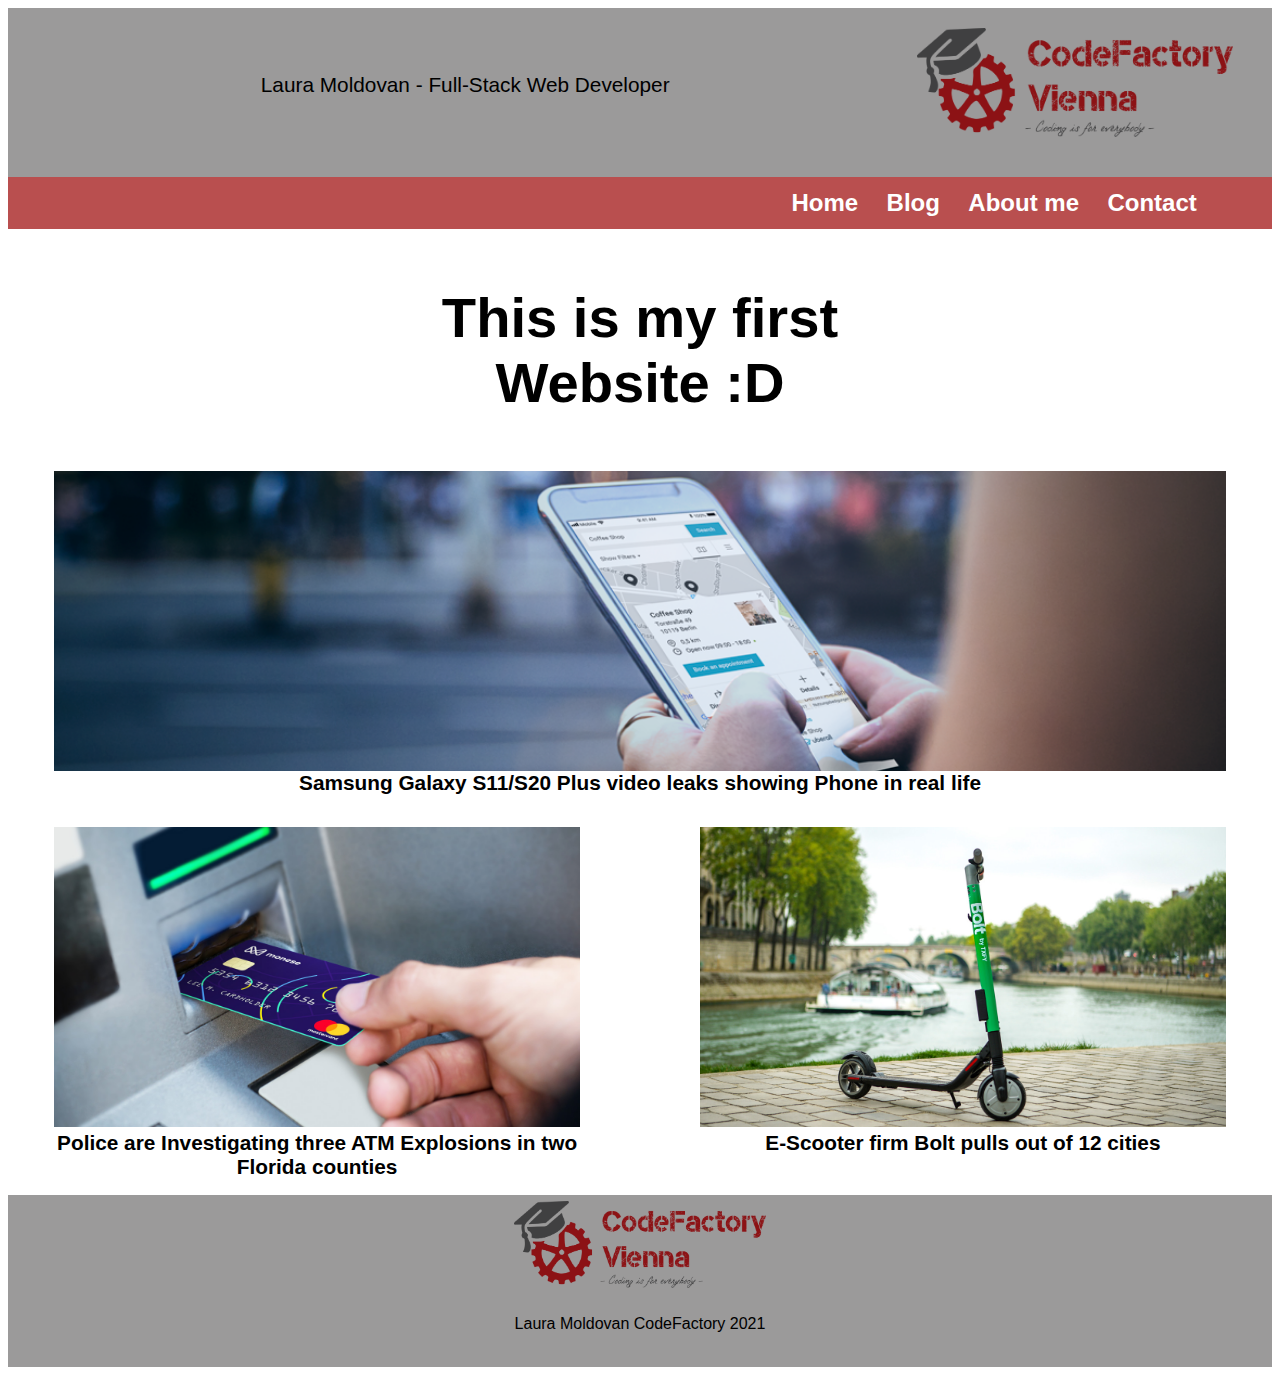
<file: index.html>
<!DOCTYPE html>
<html lang="en">

<head>
    <meta charset="utf-8" />
    <meta name="viewport" content="width=device-width, initial-scale=1" />
    <title>My first Webseite</title>
    <link rel='stylesheet' type='text/css' href='styles.css'>
</head>

<body>
    <header>
        <div id="name">
            <p>Laura Moldovan - Full-Stack Web Developer</p>
            <br />
        </div>
        <div id="logo1">
            <img src="img/logo.png" alt="CodeFactory" width="100%" ; />
        </div>
        <nav id="menu">
            <dl>
                <li><a href="index.html">Home</a></li>
                <li><a href="blog.html">Blog</a></li>
                <li><a href="about.html">About me</a></li>
                <li><a href="contact.html">Contact</a></li>
            </dl>
        </nav>
    </header>
    <main>
        <div class=container>
            <div id="first">
                <h3>This is my first Website :D</h3>
            </div>
            <figure>
                <img class=samsung src="img/Phone.png" alt="Phone" ; />
                <figcaption>
                    Samsung Galaxy S11/S20 Plus video leaks showing Phone in real life
                </figcaption>
            </figure>
            <div class=row>
                <figure class=column1>
                    <img class=art1 src="img/Debit_card_ATM.jpg" alt="Debit Card" ; />
                    <figcaption>
                        Police are Investigating three ATM Explosions in two Florida counties
                    </figcaption>
                </figure>
                <figure class=column2>
                    <img class=art1 src="img/Taxify-Scooters.jpg" alt="Taxyfy" ; />
                    <figcaption>
                        E-Scooter firm Bolt pulls out of 12 cities
                    </figcaption>
                </figure>
            </div>
        </div>
        <footer id="foot">
            <div id="logo2">
                <img src="img/logo.png" alt="CodeFactory" width="100%" ; />
            </div>
            <p>Laura Moldovan CodeFactory 2021</p>
            <br />
        </footer>
    </main>
</body>

</html>
</file>
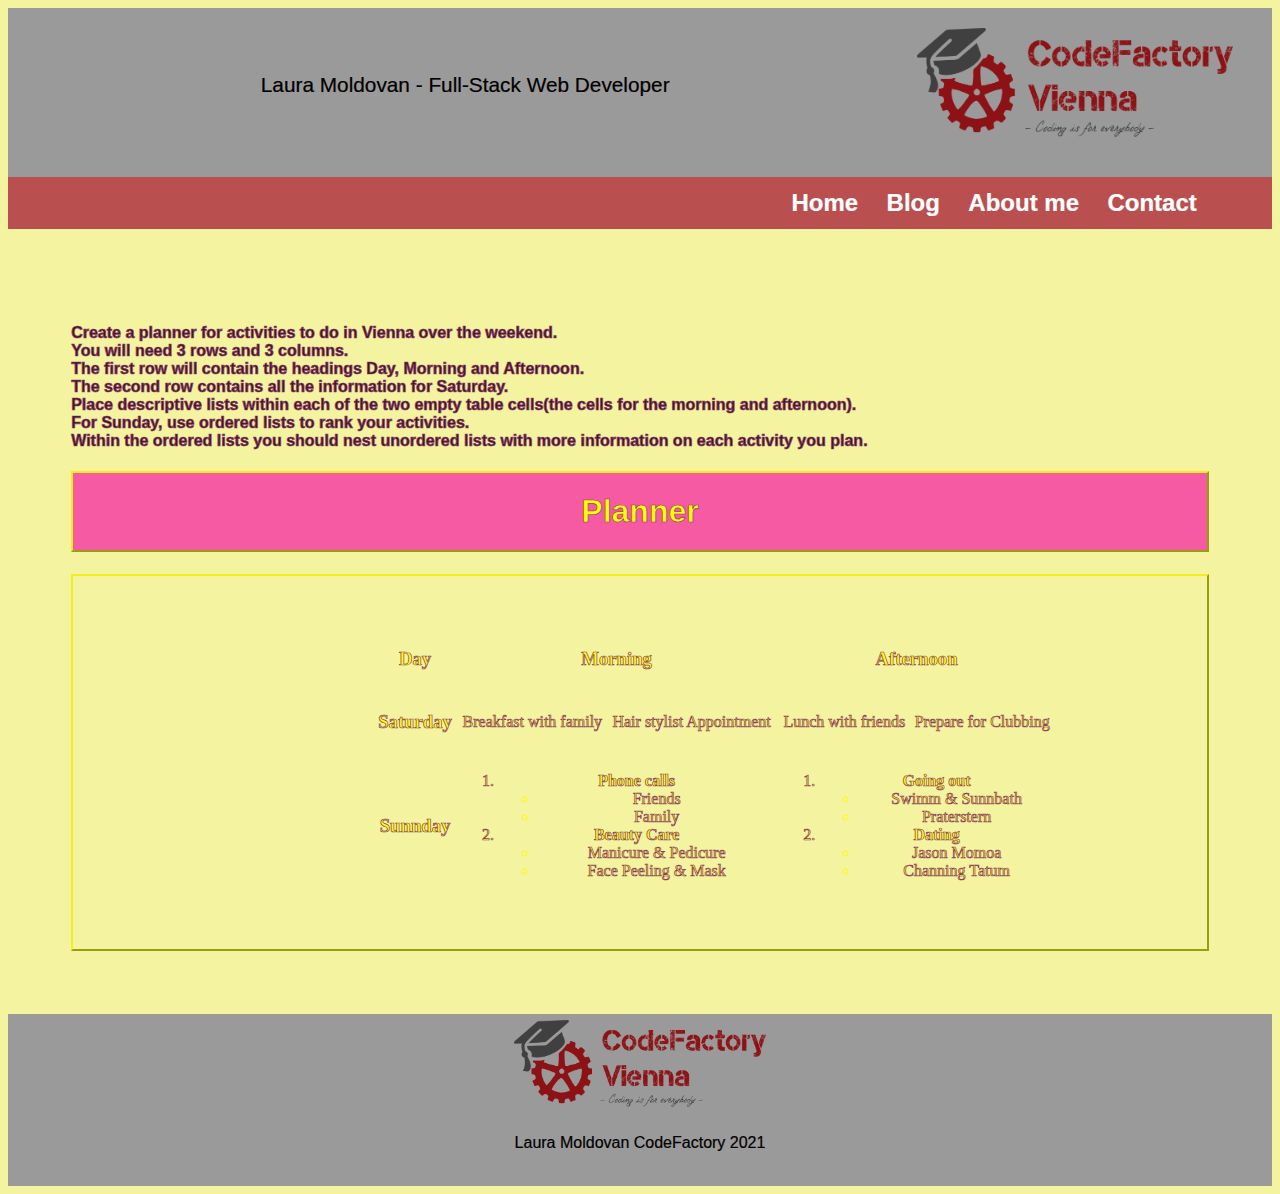
<file: about.html>
<!DOCTYPE html>
<html lang="en">

<head>
    <meta charset="utf-8">
    <title> Advanced Exercise | Nested Elements </title>
    <span style=-webkit-text-stroke:0.2px yellow>
        <link rel='stylesheet' type='text/css' href='styles.css'>
</head>
<style>

</style>

<body id="bodynest">
    <header>
        <div id="name">
            <p>Laura Moldovan - Full-Stack Web Developer</p>
            <br />
        </div>
        <div id="logo1">
            <img src="img/logo.png" alt="CodeFactory" width="100%">
        </div>
        <nav id="menu">
            <dl>
                <li><a href="index.html">Home</a></li>
                <li><a href="blog.html">Blog</a></li>
                <li><a href="about.html">About me</a></li>
                <li><a href="contact.html">Contact</a></li>
            </dl>
        </nav>
    </header>
    <main id="mainnest">
        <span style=color:#410f28>
            <p><b>Create a planner for activities to do in Vienna over the weekend.<br />You will need 3 rows and 3
                    columns.<br />The first row will contain the headings Day, Morning and Afternoon.<br />The second
                    row
                    contains all the information for Saturday.<br />Place descriptive lists within each of the two empty
                    table cells(the cells for the morning and afternoon).<br />For Sunday, use ordered lists to rank
                    your
                    activities.<br />Within the ordered lists you should nest unordered lists with more information on
                    each
                    activity you plan.</p></b>
        </span>
        <h1>
            <div id="div1">Planner</div>
        </h1>
        <table id="tablenest">
            <tr>
                <th>
                    <h3>Day</h3>
                </th>
                <th>
                    <h3>Morning</h3>
                </th>
                <th>
                    <h3>Afternoon</h3>
                </th>
            </tr>
            <tr>
                <th>
                    <h3>Saturday</h3>
                </th>
                <td>
                    <dl>
                        <li>Breakfast with family</li>
                        <li>Hair stylist Appointment</li>
                    </dl>
                </td>
                <td>
                    <dl>
                        <li>Lunch with friends</li>
                        <li>Prepare for Clubbing</li>
                    </dl>
                </td>
            </tr>
            <tr>
                <th>
                    <h3>Sunnday</h3>
                </th>
                <td>
                    <ol>
                        <li><b>Phone calls</b>
                            <ul>
                                <li>Friends</li>
                                <li>Family</li>
                            </ul>
                        </li>
                        <li><b>Beauty Care</b>
                            <ul>
                                <li>Manicure & Pedicure</li>
                                <li>Face Peeling & Mask</li>
                            </ul>
                        </li>
                    </ol>
                </td>
                <td>
                    <ol>
                        <li><b>Going out</b>
                            <ul>
                                <li>Swimm & Sunnbath</li>
                                <li>Praterstern</li>
                            </ul>
                        </li>
                        <li><b>Dating</b>
                            <ul>
                                <li>Jason Momoa</li>
                                <li>Channing Tatum</li>
                            </ul>
                        </li>
                    </ol>
                </td>
            </tr>
        </table>
    </main>
    
    <footer id="foot">
        <div id="logo2">
            <img src="img/logo.png" alt="CodeFactory" width="100%">
        </div>
        <p>Laura Moldovan CodeFactory 2021</p>
        <br />
    </footer>
</body>

</html>
</file>
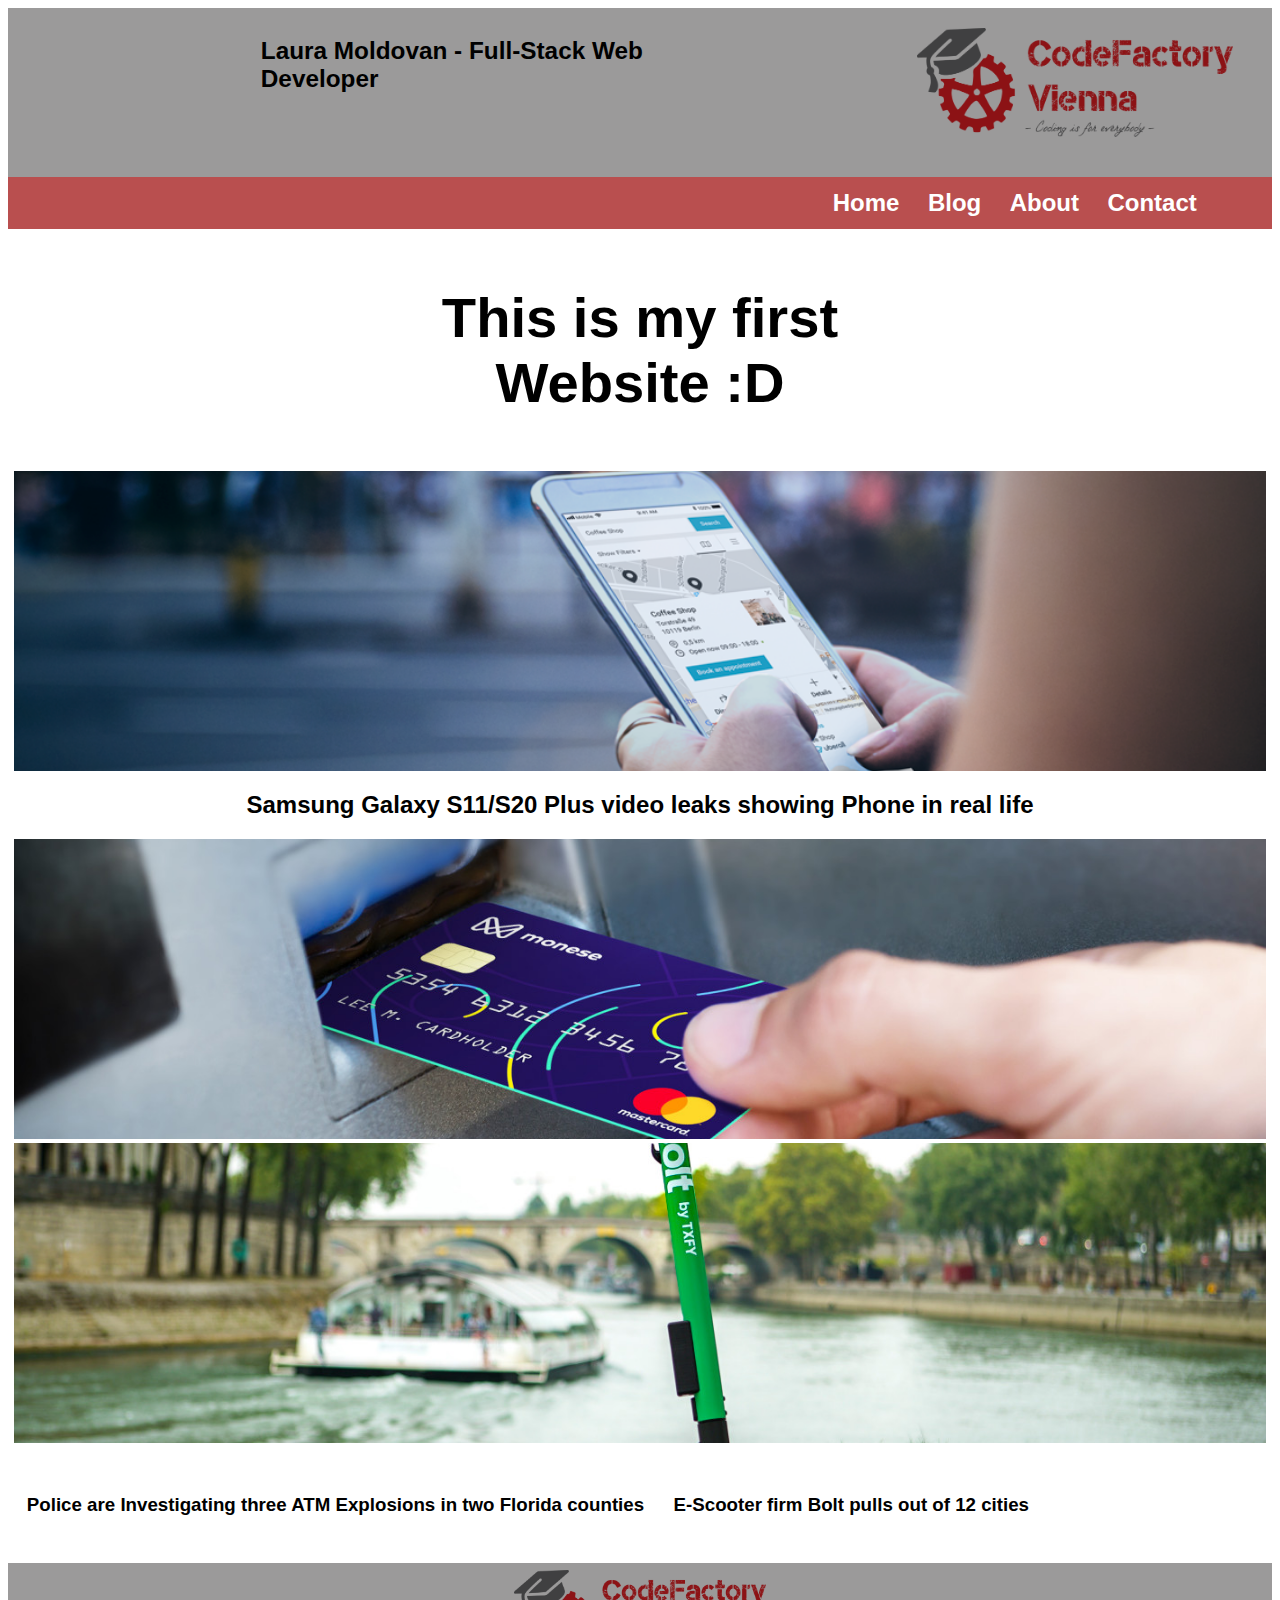
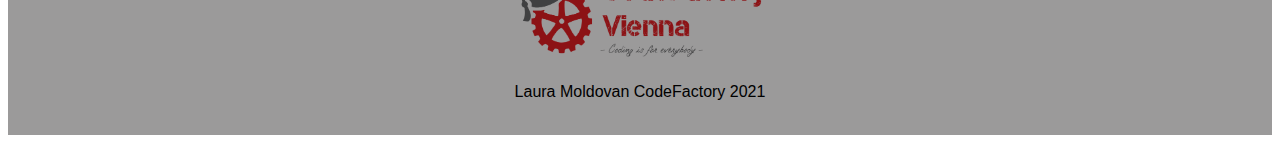
<file: try.html>
<!DOCTYPE html>
<html lang="en">

<head>
    <meta charset="utf-8" />
    <meta name="viewport" content="width=device-width, initial-scale=1" />
    <title>My first Webseite</title>
    <link rel='stylesheet' type='text/css' href='styles.css'>
</head>

<body>
    <header>
        <div id="name">
            <h3>Laura Moldovan - Full-Stack Web Developer</h3>
            <br />
        </div>
        <div id="logo1">
            <img src="img/logo.png" alt="CodeFactory" width="100%">
        </div>
        <nav id="menu">
            <dl>
                <li><a href="index.html">Home</a></li>
                <li><a href="blog.html">Blog</a></li>
                <li><a href="about.html">About</a></li>
                <li><a href="contact.html">Contact</a></li>
            </dl>
        </nav>
    </header>
    <main>
        <div class=container>
            <div id="first">
                <h3>This is my first Website :D</h3>
            </div>
            <img class=samsung src="img/Phone.png" alt="Phone">
                <h2>
                   <center>Samsung Galaxy S11/S20 Plus video leaks showing Phone in real life</center>
                </h2>
                <img class=art1 src="img/Debit_card_ATM.jpg" alt="Debitcard">
                <img class=art2 src="img/Taxify-Scooters.jpg" alt="Taxi">
            <dl>
                <li>
            <h3>
                Police are Investigating three ATM Explosions in two Florida
                counties
            </h3>
            </li>
            <li>
            <h3>
                E-Scooter firm Bolt pulls out of 12 cities
            </h3>
            </li>
        </div>
        <footer id="foot">
            <div id="logo2">
            <img src="img/logo.png" alt="CodeFactory" width="100%">
        </div>
            <p>Laura Moldovan CodeFactory 2021</p>
            <br/>
        </footer>
    </main>
</body>

</html>

<!--<!DOCTYPE html>
<html lang="en">

<head>
    <meta charset="utf-8" />
    <meta name="viewport" content="width=device-width, initial-scale=1" />
    <title>My first Webseite</title>
</head>

<style>
    body {
        font-family: Arial, Helvetica, sans-serif;
    }

    #name {
        display: inline-block;
        margin: auto;
        width: 40%;
        position: relative;
        right: -20%;
    }

    #logo {
        display: inline-block;
        padding: 20px;
        width: 25%;
        position: relative;
        right: -30%;
    }

    #menu {
        text-align: right;
        background-color: rgb(185, 79, 79);
        padding: 0% 5% 0% 0%;
    }

    #first {
        text-align: center;
        font-size: 3em;
        padding: 0% 30% 0% 30%;
    }

    .samsung {
        display: block;
        height: 400px;
        width: 100%;
        margin: 0%;
        object-fit: cover;
        position: relative;
    }

    .art1 {
        width: 49%;
        height: 400px;
        margin: 0px;
        padding: 0px;
        object-fit: cover;
        float:left;
        position: relative;
    }

    .art2 {
        width: 49%;
        height: 400px;
        margin: 0px;
        padding: 0px;
        object-fit: cover;
        float: right;
        position: reltive;
    }

    a {
        font-style: bold;
        color: white;
        text-decoration: none;
        font-size: 1.5em;
    }

    dl li {
        display: inline-block;
        padding: 1%;
    }

    #foot {
        width: 100%;
        background-color: rgb(155, 154, 154);
        text-align: center;
        height: 160px;
        margin: auto;
        position: relative;
    }
    .container {
        padding: 0% 5% 0% 5%;
        position: relative;
    }
</style>

<body>
    <header style="background-color: rgb(155, 154, 154)">
        <div id="name">
            <h3>Laura Moldovan - Full-Stack Web Developer</h3>
            <br />
        </div>
        <div id="logo">
            <img src="img/logo.png" alt="CodeFactory" width="100%">
        </div>
        <nav id="menu">
            <dl>
                <li><a href="index.html">Home</a></li>
                <li><a href="blog.html">Blog</a></li>
                <li><a href="about.html">About</a></li>
                <li><a href="contact.html">Contact</a></li>
            </dl>
        </nav>
    </header>
    <main>
        <div class=container>
            <div id="first">
                <h3>This is my first Website :D</h3>
            </div>
            <img class=samsung src="img/Phone.png" alt="Phone">
            <center>
                <h3 class=samsung>
                    Samsung Galaxy S11/S20 Plus video leaks showing Phone in real life
                </h3>
            </center>
            <figure><img class=art1 src="img/Debit_card_ATM.jpg" alt="Debitcard"></figure>
            <figure><img class=art2 src="img/Taxify-Scooters.jpg" alt="Taxi"></figure>
            <h3 class=art1>
                Police are Investigating three ATM Explosions in two Florida
                counties
            </h3>
            <h3 class=art2>
                E-Scooter firm Bolt pulls out of 12 cities
            </h3>
        </div>
        <footer id="foot">
            <img src="img/logo.png" alt="CodeFactory" width="20%" margin="auto">
            <p>Laura Moldovan CodeFactory 2021</p>
        </footer>
    </main>
</body>

</html>-->

<!--
    <!DOCTYPE html>
<html lang="en">

<head>
    <meta charset="utf-8" />
    <meta name="viewport" content="width=device-width, initial-scale=1" />
    <title>My first Webseite</title>
</head>
<style>
    body {
        font-family: Arial, Helvetica, sans-serif;
    }

    .name {
        display: inline-block;
        margin: auto;
        width: 40%;
        position: relative;
        right: -20%;
    }

    .logo {
        display: inline-block;
        padding: 20px;
        width: 25%;
        position: relative;
        right: -30%;
    }

    .menu {
        text-align: right;
        background-color: rgb(185, 79, 79);
        padding: 0% 5% 0% 0%;
    }

    .first {
        text-align: center;
        font-size: 3em;
        padding: 0% 20% 0% 20%;
    }

    .samsung {
        box-sizing: border-box;
        height: 44%;
    }

    .art {
        text-align: center;
        display: inline-block;
        width: 44%;
        position:relative;
    }

    footer {
        background-color: rgb(155, 154, 154);
        text-align: center;
        padding: 1%;
    }

    a {
        font-style: bold;
        color: white;
        font-family: Arial, Helvetica, sans-serif;
        text-decoration: none;
        font-size: 1.5em;
    }

    main {
        margin: auto;
        padding: 0% 5% 0% 5%;
    }

    dl li {
        display: inline-block;
        padding: 1%;
    }

    table {
        column-gap: 1em;
        border-width: 90%;
        column-rule: 1em;
        column-width: 44%;
    }
</style>

<body>
    <header style="background-color: rgb(155, 154, 154)">
        <div class="name">
            <h3>Laura Moldovan - Full-Stack Web Developer</h3>
            <br />
        </div>
        <div class="logo">
            <img src="img/logo.png" alt="CodeFactory" width="100%" />
        </div>
        <nav class="menu">
            <dl>
                <li><a href="index.html">Home</a></li>
                <li><a href="blog.html">Blog</a></li>
                <li><a href="about.html">About</a></li>
                <li><a href="contact">Contact</a></li>
            </dl>
        </nav>
    </header>
    <main>
        <div class="first">
            <h3>This is my first Website :D</h3>
        </div>
        <div class="samsung">
            <figure>
                <img src="img/Phone.png" alt="Phone"/>
                <figcaption>
                    <center>
                        <h3>
                            Samsung Galaxy S11/S20 Plus video leaks showing Phone in real life
                        </h3>
                    </center>
                </figcaption>
            </figure>
        </div>
        <div class="art">
            <figure style="float:left width:44%";>
                <img class="image" src="img/Debit_card_ATM.jpg" alt="Debit Card"/>
                <figcaption>
                    <h3>
                        <center>
                            Police are Investigating three ATM Explosions in two Florida counties
                        </center>
                    </h3>
                </figcaption>
            </figure>
        </div>
        <div class="art">
            <figure style=float:right>
                <img class="image" src="img/Taxify-Scooters.jpg" alt="Taxyfy"; />
                <figcaption>
                    <h3>
                        <center>E-Scooter firm Bolt pulls out of 12 cities</center>
                    </h3>
                </figcaption>
            </figure>
        </div>
        <div class=samsung>
            <img src="img/Phone.png" alt="Phone" object-fit="cover">
        </div>
        <center>
            <h3>
                Samsung Galaxy S11/S20 Plus video leaks showing Phone in real life
            </h3>
        </center>
        <div class=art>
            <img class=image src="img/Debit_card_ATM.jpg" alt="Debit Card" object-fit="cover">
            <h3>
                Police are Investigating three ATM Explosions in two Florida counties
            </h3>
        </div>
        
        <div class=art>
            <img class=image src="img/Taxify-Scooters.jpg" alt="Taxyfy" object-fit="cover" ;>
            <h3>
                E-Scooter firm Bolt pulls out of 12 cities
            </h3>
        </div>
        <div class=samsung>
            <img src="img/Phone.png" alt="Phone" object-fit="cover">
        </div>
        <center>
            <h3>
                Samsung Galaxy S11/S20 Plus video leaks showing Phone in real life
            </h3>
        </center>
        <table>
            <tr>
                <td>
                    <img src="img/Debit_card_ATM.jpg" alt="Debit Card" object-fit="cover">
                </td><br/>
                <td>
                    <img src="img/Taxify-Scooters.jpg" alt="Taxyfy" object-fit="cover" ;>
                </td>
            </tr>
            <tr>
                <td>
                    <h3>
                        Police are Investigating three ATM Explosions in two Florida counties
                    </h3>
                </td><br/>
                <td>
                    <h3>
                        E-Scooter firm Bolt pulls out of 12 cities
                    </h3>
                </td>
            </tr>
        </table>
        <table>
            <tr height="35%">
                <td>
                    <img src="img/Phone.png" alt="Phone" object-fit="cover">
                </td>
            </tr>
            <tr>
                <td>
                    <h3>
                        Samsung Galaxy S11/S20 Plus video leaks showing Phone in real life
                    </h3>
                </td>
            </tr>
        </table>
        <table>
            <tr height="35%" width="44%">
                <td style="float:left">
                    <img src="img/Debit_card_ATM.jpg" alt="Debit Card" >
                </td>
                <br/>
                <td style="float:right">
                    <img src="img/Taxify-Scooters.jpg" alt="Taxyfy";>
                </td>
            </tr>
            <tr>
                <td style="float:left">
                    <h3>
                        Police are Investigating three ATM Explosions in two Florida counties
                    </h3>
                </td><br/>
                <td style="float:right">
                    <h3>
                        E-Scooter firm Bolt pulls out of 12 cities
                    </h3>
                </td>
            </tr>
        </table>
    </main>
    <footer>
        <img src="img/logo.png" alt="CodeFactory" width="20%" />
        <p>Laura Moldovan CodeFactory 2021</p>
    </footer>
</body>

</html>
-->
<!--
<!DOCTYPE html>
<html lang='en'>

<head>
    <meta charset='utf-8'>
    <meta name="viewport" content="width=device-width, initial-scale=1">
    <title>
        My first Webseite
    </title>
</head>

<style>

    body {
        font-family: Arial, Helvetica, sans-serif;
    }
    
    .name {
        display: inline-block;
        margin: auto;
        width: 40%;
        position: relative;
        right: -20%;
    }
    
    .logo {
        display: inline-block;
        padding: 20px;
        width: 25%;
        position: relative;
        right: -30%;
    }
    
    .menu {
        text-align: right;
        background-color: rgb(185, 79, 79);
        padding: 0% 5% 0% 0%;
    }
    
    .first {
        text-align: center;
        font-size: 3em;
        padding: 0% 20% 0% 20%;
    }
    
    .samsung {
        height: 30%;
        width: 100%;
        margin: 0px;
    
    }
    
    .art {
        display: inline-block;
        width: 44%;
        height: 35%;
        margin: 0px;
        position:relative;
    }
    
    footer {
        background-color: rgb(155, 154, 154);
        text-align: center;
        padding: 1%;
    }
    
    a {
        font-style: bold;
        color: white;
        text-decoration: none;
        font-size: 1.5em;
    }
    
    main {
        margin: auto;
        padding: 0% 5% 0% 5%;
    }
    
    dl li {
        display: inline-block;
        padding: 1%;
    }
    
    .fig {
        max-width: 100%;
        max-height: 100%;
        display: block;
        object-fit: cover;
        margin: 0px;
    }
        
        table {
            column-gap: 1em;
            border-width: 90%;
            column-rule: 1em;
            column-width: 44%;
        }
    </style>
    

<body>
    <header style="background-color:rgb(155, 154, 154)">
        <div class=name>
            <h3>
                Laura Moldovan - Full-Stack Web Developer
            </h3><br />
        </div>
        <div class=logo>
            <img src="img/logo.png" alt="CodeFactory" width="100%">
        </div>
        <nav class=menu>
            <dl>
                <li><a href="index.html">Home</a></li>
                <li><a href="blog.html">Blog</a></li>
                <li><a href="about.html">About</a></li>
                <li><a href="contact">Contact</a></li>
            </dl>
        </nav>
    </header>
    <main>
        <div class="first">
            <h3>This is my first Website :D</h3>
        </div>
        <div class="samsung">
            <figure>
                <img src="img/Phone.png" alt="Phone" />
                <figcaption>
                    <center>
                        <h3>
                            Samsung Galaxy S11/S20 Plus video leaks showing Phone in real life
                        </h3>
                    </center>
                </figcaption>
            </figure>
        </div>
        <div style=position: relative; <div class="art">
            <figure class=fig float=left>
                <img src="img/Debit_card_ATM.jpg" alt="Debit Card" ; />
                <figcaption>
                    <h3>
                        <center>
                            Police are Investigating three ATM Explosions in two Florida counties
                        </center>
                    </h3>
                </figcaption>
            </figure>
        </div>
        <div class="art">
            <figure class=fig float=right>
                <img src="img/Taxify-Scooters.jpg" alt="Taxyfy" ; />
                <figcaption>
                    <h3>
                        <center>E-Scooter firm Bolt pulls out of 12 cities</center>
                    </h3>
                </figcaption>
            </figure>
        </div>
        </div>
    </main>
    <footer>
        <img src="img/logo.png" alt="CodeFactory" width="20%">
        <p>Laura Moldovan CodeFactory 2021</p>
    </footer>
</body>

</html> -->


<!--
<!DOCTYPE html>
<html lang="en">

<head>
    <meta charset="utf-8" />
    <meta name="viewport" content="width=device-width, initial-scale=1" />
    <title>My first Webseite</title>
</head>

<style>
    body {
        font-family: Arial, Helvetica, sans-serif;
    }

    #name {
        display: inline-block;
        margin: auto;
        width: 40%;
        position: relative;
        right: -20%;
    }

    #logo {
        display: inline-block;
        padding: 20px;
        width: 25%;
        position: relative;
        right: -30%;
    }

    #menu {
        text-align: right;
        background-color: rgb(185, 79, 79);
        padding: 0% 5% 0% 0%;
    }

    #first {
        text-align: center;
        font-size: 3em;
        padding: 0% 20% 0% 20%;
    }

    #samsung {
        display: block;
        height: 40%;
        width: 100%;
        margin: 0%;
        object-fit: contain;
    }

    .art1 {
        width: 49%;
        height: 40%;
        margin: 0px;
        float: left;
        float: top;
        object-fit: contain;
    }

    .art2 {
        width: 49%;
        height: 40%;
        margin: 0px;
        position: relative;
        float: right;
        float: top;
        object-fit: contain;
    }

    footer {
        width: 100%;
        height: 20%;
        background-color: rgb(155, 154, 154);
        text-align: center;
        margin: auto;
    }

    a {
        font-style: bold;
        color: white;
        text-decoration: none;
        font-size: 1.5em;
    }

    main {
        margin: auto;
        padding: 0% 5% 0% 5%;
    }

    dl li {
        display: inline-block;
        padding: 1%;
    }

    .col {
        width: 100%;
        height: 40%;
        margin: auto;
        position: relative;
    }
</style>

<body>
    <header style="background-color: rgb(155, 154, 154)">
        <div id="name">
            <h3>Laura Moldovan - Full-Stack Web Developer</h3>
            <br />
        </div>
        <div id="logo">
            <img src="img/logo.png" alt="CodeFactory" width="100%">
        </div>
        <nav id="menu">
            <dl>
                <li><a href="index.html">Home</a></li>
                <li><a href="blog.html">Blog</a></li>
                <li><a href="about.html">About</a></li>
                <li><a href="contact.html">Contact</a></li>
            </dl>
        </nav>
    </header>
    <main>
        <div id="first">
            <h3>This is my first Website :D</h3>
        </div>
        <div class=col>
        <img id="samsung" src="img/Phone.png" alt="Phone">
        <center>
            <h3>
                Samsung Galaxy S11/S20 Plus video leaks showing Phone in real life
            </h3>
        </center>
        </div>
        <div class=col>
        <img class=art1 src="img/Debit_card_ATM.jpg" alt="Debitcard">
        <img class=art2 src="img/Taxify-Scooters.jpg" alt="Taxi">
        </div>
        <div class=col>
            <h3 class=art1>
                Police are Investigating three ATM Explosions in two Florida
                counties
            </h3>
            <h3 class=art2>
                E-Scooter firm Bolt pulls out of 12 cities
            </h3>
        </div>
    </main>
    <br />
    <footer>
        <img src="img/logo.png" alt="CodeFactory" width="20%" margin="auto">
        <p>Laura Moldovan CodeFactory 2021</p>
    </footer>
</body>

</html>-->
</file>
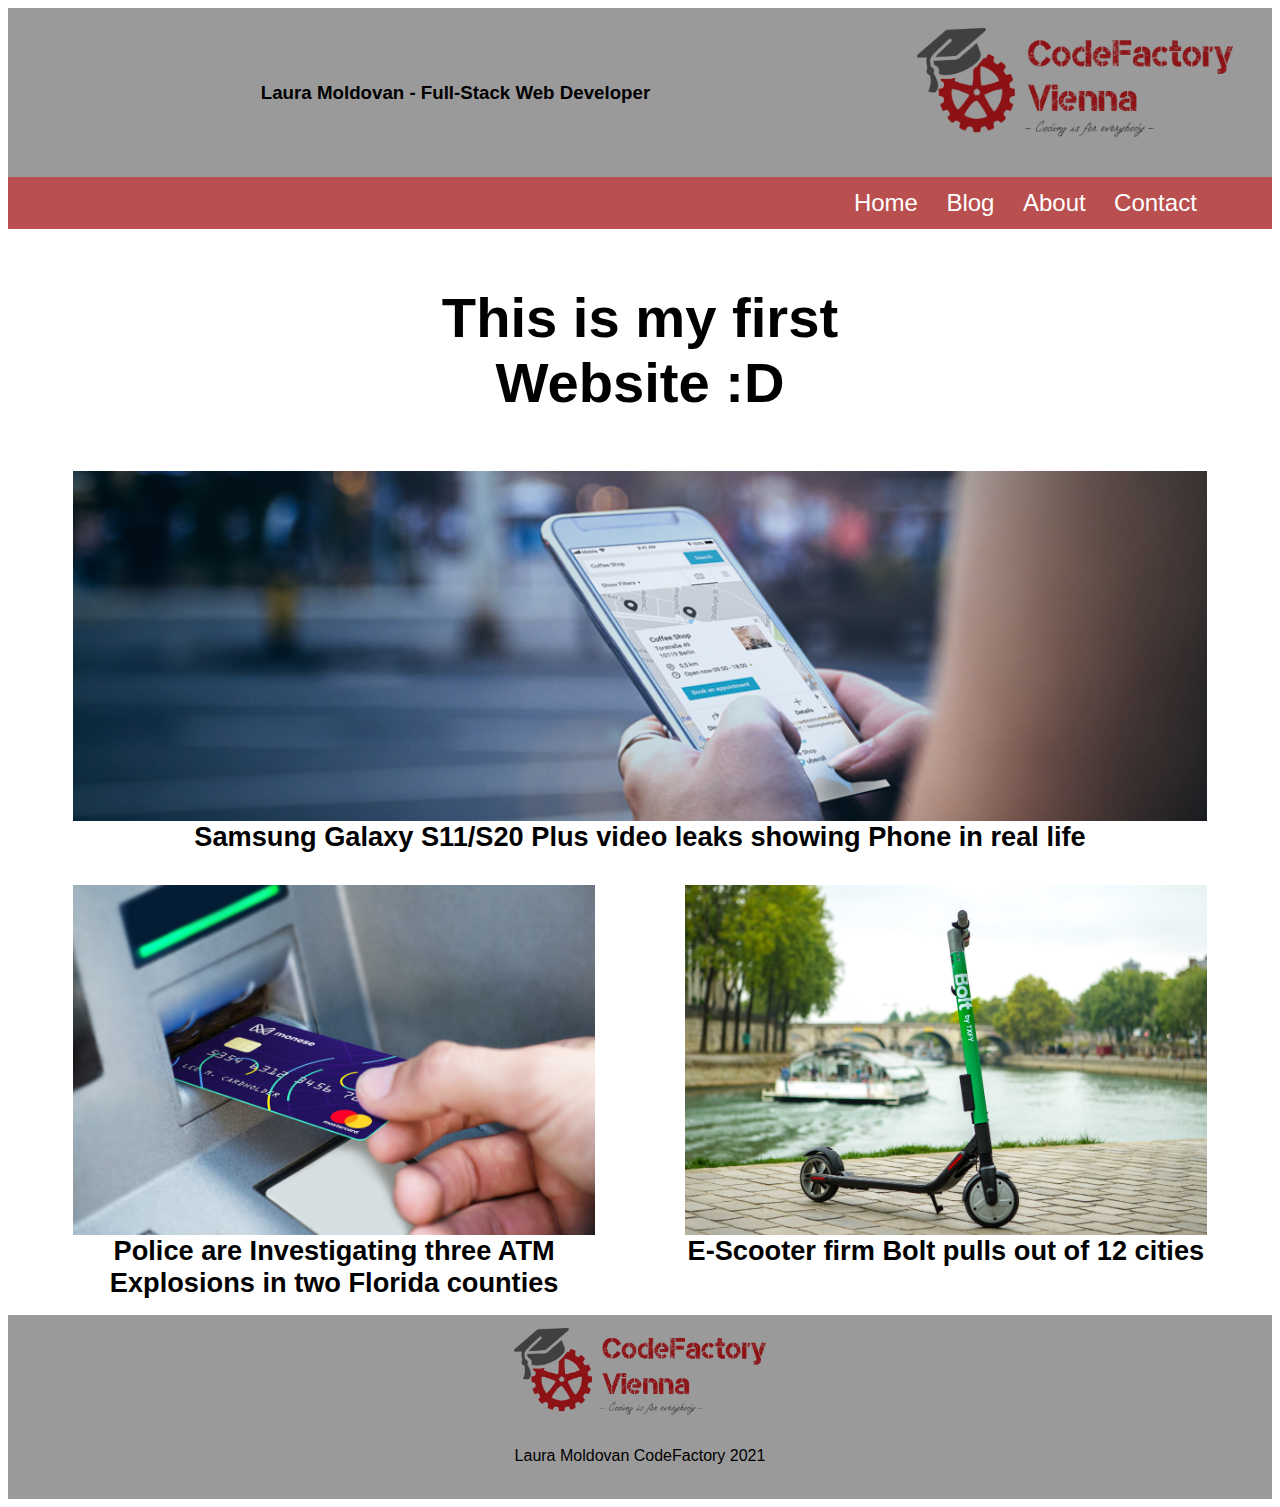
<file: try2.html>
<!DOCTYPE html>
<html lang="en">

<head>
    <meta charset="utf-8" />
    <meta name="viewport" content="width=device-width, initial-scale=1" />
    <title>My first Webseite</title>
    <link rel='stylesheet' type='text/css' href='styles2.css'>
</head>

<body>
    <header>
        <div id="name">
            <h3>Laura Moldovan - Full-Stack Web Developer</h3>
            <br />
        </div>
        <div id="logo1">
            <img src="img/logo.png" alt="CodeFactory" width="100%">
        </div>
        <nav id="menu">
            <dl>
                <li><a href="index.html">Home</a></li>
                <li><a href="blog.html">Blog</a></li>
                <li><a href="about.html">About</a></li>
                <li><a href="contact.html">Contact</a></li>
            </dl>
        </nav>
    </header>
    <main>
        <div class=container>
            <div id="first">
                <h3>This is my first Website :D</h3>
            </div>
            <figure>
                <img class=samsung src="img/Phone.png" alt="Phone" ; />
                <figcaption>
                    Samsung Galaxy S11/S20 Plus video leaks showing Phone in real life
                </figcaption>
            </figure>
            <div class=row>
                <figure class=column1>
                    <img class=art1 src="img/Debit_card_ATM.jpg" alt="Debit Card" ; />
                    <figcaption>
                        Police are Investigating three ATM Explosions in two Florida counties
                    </figcaption>
                </figure>
                <figure class=column2>
                    <img class=art1 src="img/Taxify-Scooters.jpg" alt="Taxyfy" ; />
                    <figcaption>
                        E-Scooter firm Bolt pulls out of 12 cities
                    </figcaption>
                </figure>
            </div>
        </div>
        <!--
            <div class=row>
                <div class=column1>
                    <img class=art1 src="img/Debit_card_ATM.jpg" alt="Debitcard">
                    <h3>
                        Police are Investigating three ATM Explosions in two Florida counties
                    </h3>
                </div>
                <div class=column2>
                    <img class=art2 src="img/Taxify-Scooters.jpg" alt="Taxi">
                    <h3>
                        E-Scooter firm Bolt pulls out of 12 cities
                    </h3>
                </div>
            </div>
        </div>
    -->
        <!--
            <div class=div1>
                <img class=art1 src="img/Debit_card_ATM.jpg" alt="Debitcard">
                <h3>
                    Police are Investigating three ATM Explosions in two Florida
                    counties
                </h3>  
            </div>
            <div class=div2>
                <img class=art2 src="img/Taxify-Scooters.jpg" alt="Taxi">
                <h3>
                    E-Scooter firm Bolt pulls out of 12 cities
                </h3>
            </div>
            </div>
            
            <table>
                <tr>
                    <td class=art1>
                        <img src="img/Debit_card_ATM.jpg" alt="Debitcard" width="100%">
                    </td>
                    <td class=art2>
                        <img src="img/Taxify-Scooters.jpg" alt="Taxi" width="100%">
                    </td>
                </tr>
                <tr>
                    <th>
                        Police are Investigating three ATM Explosions in two Florida counties
                    </th>
                    <th>
                        E-Scooter firm Bolt pulls out of 12 cities
                    </th>
                </tr>
        </div>
    -->
        <footer id="foot">
            <div id="logo2">
                <img src="img/logo.png" alt="CodeFactory" width="100%">
            </div>
            <p>Laura Moldovan CodeFactory 2021</p>
            <br />
        </footer>
    </main>
</body>

</html>
</file>
<file: styles.css>
body {
  font-family:'Segoe UI', Tahoma, Geneva, Verdana, sans-serif;
}

header {
    background-color: rgb(155, 154, 154);
}  

#name {
  display: inline-block;
  margin: auto;
  width: 40%;
  position: relative;
  right: -20%;
  font-size: 1.3em;
}

#logo1 {
  display: inline-block;
  padding: 20px;
  width: 25%;
  position: relative;
  right: -30%;
}

#logo2{
    margin:auto;
    display: block;
    width: 20%;
    padding: 0.5%;
}

#menu {
  text-align: right;
  background-color: rgb(185, 79, 79);
  padding: 0% 5% 0% 0%;
}

#first {
  text-align: center;
  font-size: 3em;
  padding: 0% 30% 0% 30%;
  position: relative;
  float: top;
}

.samsung {
  display: block;
  height: 300px;
  width: 100%;
  margin: 0%;
  object-fit: cover;
  position: relative;
  float: top;
}

.art1 {
  width:100%;
  height: 300px;
  margin: 0px;
  padding: 0px;
  object-fit: cover;
}

.art2 {
  width:100%;
  height: 300px;
  margin: 0px;
  padding: 0px;
  object-fit: cover;
}

a {
  font-style: bold;
  font-weight: bolder;
  color: white;
  text-decoration: none;
  font-size: 1.5em;
}

dl li {
  display: inline-block;
  padding: 1%;
}

#foot {
  width: 100%;
  background-color: rgb(155, 154, 154);
  text-align: center;
}

.container {
  padding: 0% 0.5% 0% 0.5%;
  position: relative;
}

.column1 {  
float: left;
width: 42%;
text-align: center;
display: inline-block;
}

.column2 {  
  float: right;
  width: 42%;
  text-align: center;
  display: inline-block;
}

.row {
  width: 100%;
  max-height: 400px;
}

figcaption {
  text-align: center;
  font-size: 1.3em;
  font-style: bold;
  font-weight: bolder;
}

/* I found the following code on https://www.w3schools.com/
  Please don`t downpoint me for that.
  I had a problem with my Footer. Everytime i puted the h3 in a div, the Footer looked weird.
  After 2 Days of trying different ways to solve the problem, 
  i found this solution and i tooked it, even if we didnt learned in the Course about it.
  Please give me the Points.
  */
.row:after {
  content: "";
  display: table;
  clear: both;
}

/*Page "About Me" */
#bodynest {
  background-color: rgb(243, 243, 160);
 
}

#div1 {
  border: 2px outset #eef11b;
  background-color: rgb(245, 90, 162);
  text-align: center;
  padding: 20px;
}

#tablenest {
  border: 2px outset #eef11b;
  background-image: url('https://cdn.pixabay.com/photo/2016/05/01/11/18/blossom-1364759_1280.jpg');
  background-repeat: no-repeat;
  background-size: 100% 100%;
  padding: 50px 150px 50px 300px;
  width: 100%;
  font-family: fantasy;
  text-align: center;
}
#mainnest {
  padding:5%;
  color: yellow;
  -webkit-text-stroke: 0.7px #8d4168;
}

/*Page "Contact" */

#maink {
  background-image: url('https://cdn.pixabay.com/photo/2020/02/23/09/26/sound-4872769_1280.jpg');
}
.div1k {
  border: 5px outset #FFF9A6;
  background-color: #7F0707;
  text-align: center;
  margin:auto;
}

.div2k {
  border: 5px outset #7F0707;
  background-color: #FFF9A6;
  text-align: center;
  padding: 15px;
}

.div3k {
  color: #FFF9A6;
}
</file>
<file: styles2.css>
body {
    font-family:'Segoe UI', Tahoma, Geneva, Verdana, sans-serif;
  }
  
  header {
      background-color: rgb(155, 154, 154)
  }  
  
  #name {
    display: inline-block;
    margin: auto;
    width: 40%;
    position: relative;
    right: -20%;
  }
  
  #logo1 {
    display: inline-block;
    padding: 20px;
    width: 25%;
    position: relative;
    right: -30%;
  }
  
  #logo2{
      margin:auto;
      display: block;
      width: 20%;
      padding: 1%;
  }
  
  #menu {
    text-align: right;
    background-color: rgb(185, 79, 79);
    padding: 0% 5% 0% 0%;
  }
  
  #first {
    text-align: center;
    font-size: 3em;
    padding: 0% 30% 0% 30%;
    position: relative;
    float: top;
  }
  
  .samsung {
    display: block;
    height: 350px;
    width: 100%;
    margin: 0%;
    object-fit: cover;
    position: relative;
    float: top;
  }
  
  .art1 {
    width:100%;
    height: 350px;
    margin: 0px;
    padding: 0px;
    object-fit: cover;
    float: left;
  }
  
  .art2 {
    width:100%;
    height: 350px;
    margin: 0px;
    padding: 0px;
    object-fit: cover;
    float: right;
  }
  
  a {
    font-style: bold;
    color: white;
    text-decoration: none;
    font-size: 1.5em;
  }
  
  dl li {
    display: inline-block;
    padding: 1%;
  }
  
  #foot {
    width: 100%;
    background-color: rgb(155, 154, 154);
    text-align: center;
  }

  .container {
    padding: 0% 2% 0% 2%;
    position: relative;
  }

  /*table {
      text-align: center;
      position: relative;
      height: 370px;
  }

  .div1 {
    height: 370px;
    display: inline-block;
    Text-align: center;
    float: left;
    padding: 0% 0% 1% 0%;
  }
  .div2 {
    height: 370px;
    display: inline-block;
    Text-align: center;
    float: right;
    padding: 0% 0% 1% 0%;
  }*/
  .column1 {  
  float: left;
  width: 43%;
  text-align: center;
  position: relative;
  }
  
  .column2 {  
    float: right;
    width: 43%;
    text-align: center;
    position: relative;
  }

  .row {
    width: 100%;
  }
  
  .row:after {
    content: "";
    display: table;
    clear: both;
  }
  figcaption {
    text-align: center;
    font-size: 1.7em;
    font-style: bold;
    font-weight: bolder;
  }
</file>
